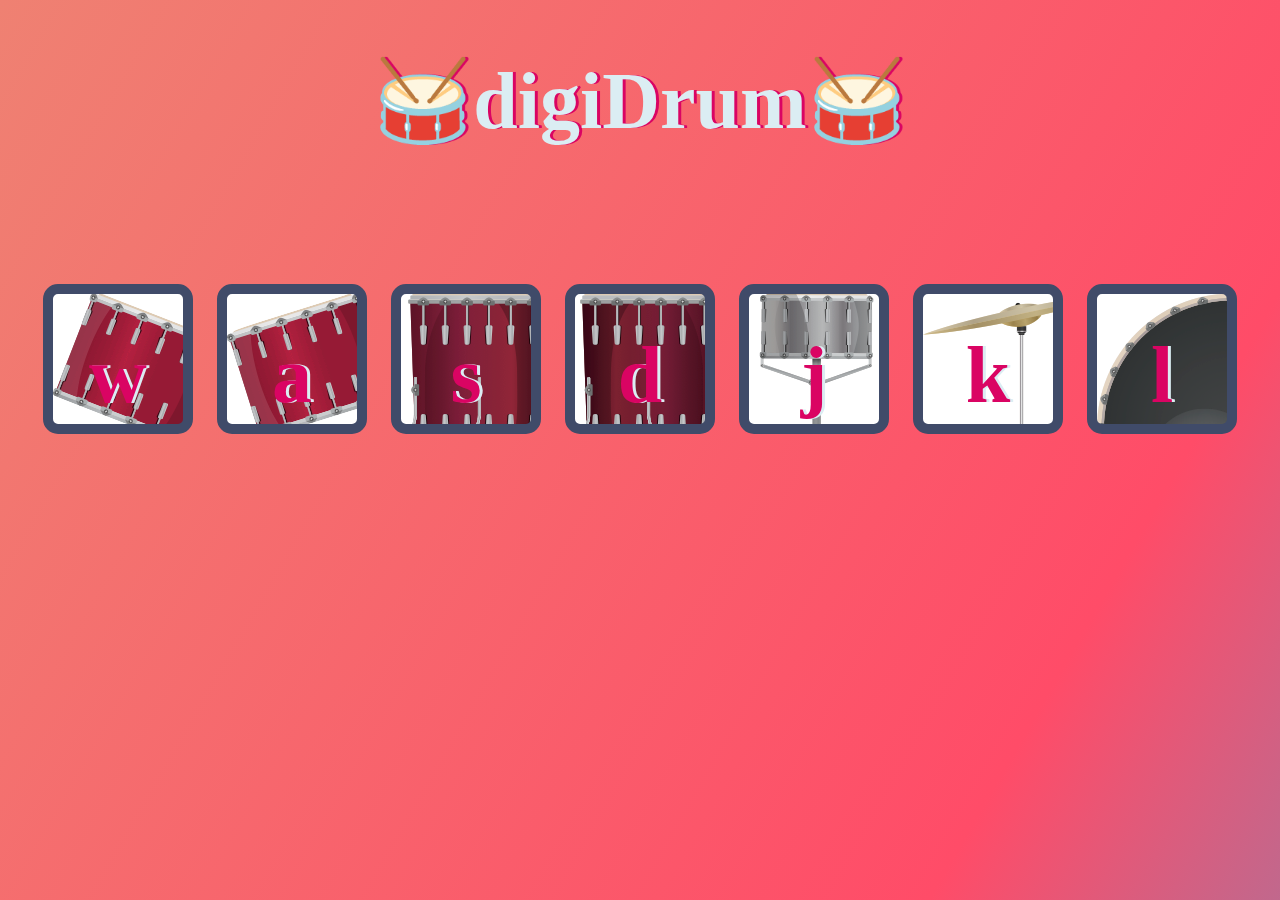
<file: index.html>
<!DOCTYPE html>
<html lang="en" dir="ltr">

<head>
  <meta charset="utf-8">
  <title>digiDrum</title>
  <link rel="stylesheet" href="styles.css">
  
</head>

<body>

  <h1 id="title">🥁digiDrum🥁</h1>
  <div class="set">
    <button class="w drum">w</button>
    <button class="a drum">a</button>
    <button class="s drum">s</button>
    <button class="d drum">d</button>
    <button class="j drum">j</button>
    <button class="k drum">k</button>
    <button class="l drum">l</button>
  </div>


  <footer>
    
  </footer>
  <script src="index.js"></script>
</body>

</html>
</file>
<file: styles.css>
body {
  text-align: center;
 
  background: linear-gradient(300deg, #00bfff, #ff4c68, #ef8172);
  background-size: 180% 180%;
  animation: gradient-animation 18s ease infinite;
}
  @keyframes gradient-animation {
    0% {
      background-position: 0% 50%;
    }
    50% {
      background-position: 100% 50%;
    }
    100% {
      background-position: 0% 50%;
    }
  }

h1 {
  font-size: 5rem;
  color: #DBEDF3;
  font-family: "Arvo", cursive;
  text-shadow: 3px 0 #DA0463;

}

footer {
  color: #DBEDF3;
  font-family: sans-serif;
}

.w {
 background-image: url("/Drum Kit Starting Files/images/tom1.png");
}

.a {
  background-image: url("/Drum Kit Starting Files/images/tom2.png");
}

.s {
  background-image: url("/Drum Kit Starting Files/images/tom3.png");
}

.d {
  background-image: url("/Drum Kit Starting Files/images/tom4.png");
}

.j {
  background-image: url("/Drum Kit Starting Files/images/snare.png");
}

.k {
  background-image: url("/Drum Kit Starting Files/images/crash.png");
}

.l {
  background-image: url("/Drum Kit Starting Files/images/kick.png");
}

.set {
  margin: 10% auto;
}

.game-over {
  background-color: red;
  opacity: 0.8;
}

.pressed {
  box-shadow: 0 3px 4px 0 #DBEDF3;
  opacity: 0.5;
}

.red {
  color: red;
}

.drum {
  outline: none;
  border: 10px solid #404B69;
  font-size: 5rem;
  font-family: 'Arvo', cursive;
  line-height: 2;
  font-weight: 900;
  color: #DA0463;
  text-shadow: 3px 0 #DBEDF3;
  border-radius: 15px;
  display: inline-block;
  width: 150px;
  height: 150px;
  text-align: center;
  margin: 10px;
  background-color: white;
}
</file>
